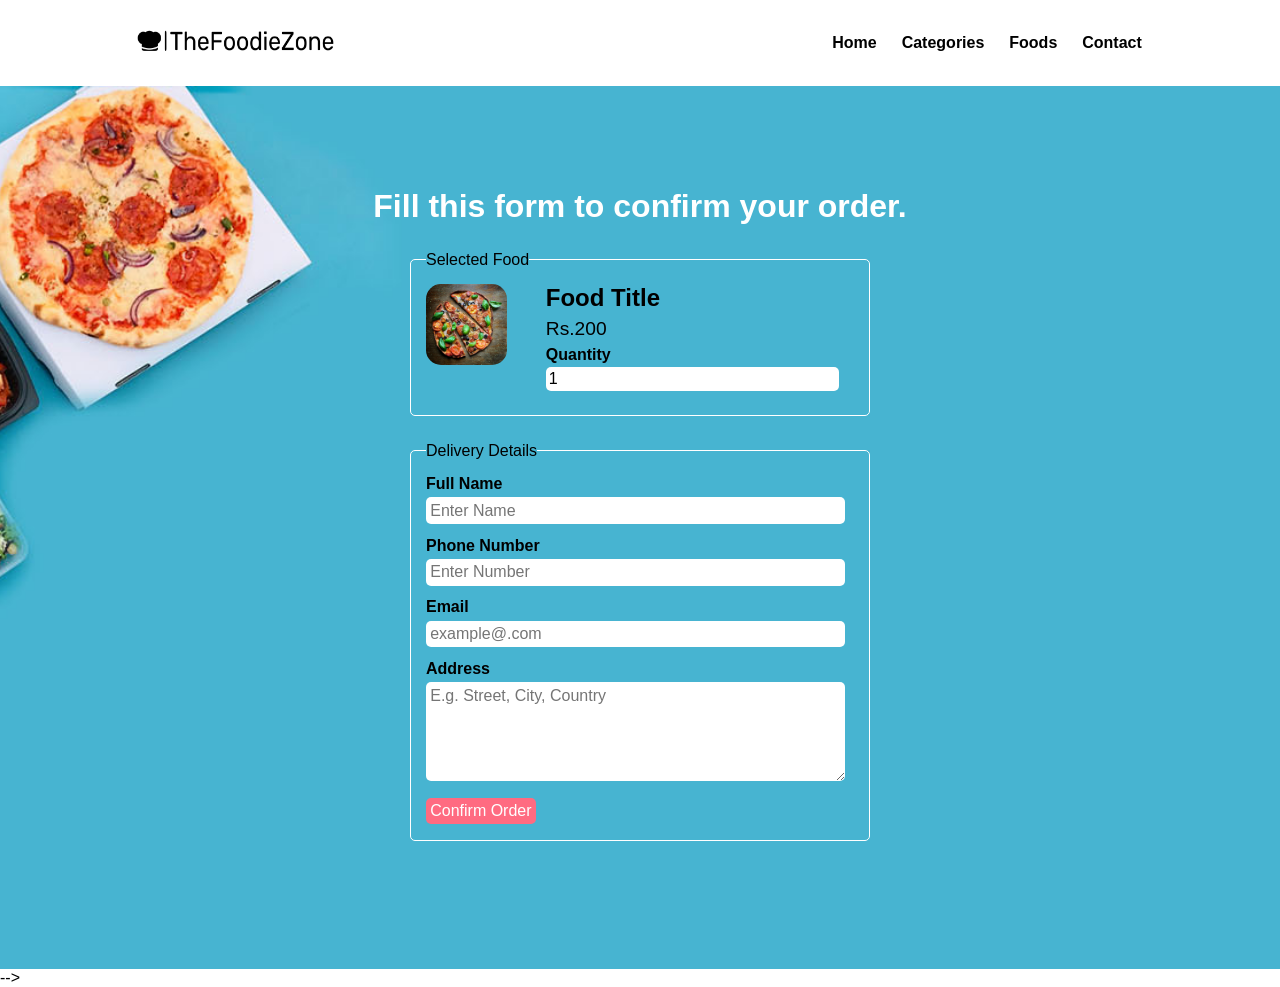
<file: TheFoodieZone/order.html>
<!DOCTYPE html>
<html lang="en">
<head>
    <meta charset="UTF-8">
    <!-- Important to make website responsive -->
    <meta name="viewport" content="width=device-width, initial-scale=1.0">
    <title>Order || TheFoodieZone</title>

    <!-- Link our CSS file -->
    <link rel="stylesheet" href="css/style.css">
</head>

<body>
    <!-- Navbar Section Starts Here -->
    <section class="navbar">
        <div class="container">
            <div class="logo">
                <a href="#" title="Logo">
                    <img src="images/logo.png" alt="Restaurant Logo" class="img-responsive" id="icon">
                </a>
            </div>

            <div class="menu text-right">
                <ul>
                    <li>
                        <a href="index.html">Home</a>
                    </li>
                    <li>
                        <a href="categories.html">Categories</a>
                    </li>
                    <li>
                        <a href="foods.html">Foods</a>
                    </li>
                    <li>
                        <a href="#">Contact</a>
                    </li>
                </ul>
            </div>

            <div class="clearfix"></div>
        </div>
    </section>
    <!-- Navbar Section Ends Here -->

    <!-- fOOD sEARCH Section Starts Here -->
    <section class="food-search" id="food">
        <div class="container">
            
            <h2 class="text-center text-white">Fill this form to confirm your order.</h2>

            <form action="#" class="order">
                <fieldset>
                    <legend>Selected Food</legend>

                    <div class="food-menu-img">
                        <img src="images/menu-pizza.jpg" alt="Chicke Hawain Pizza" class="img-responsive img-curve">
                    </div>
    
                    <div class="food-menu-desc">
                        <h3>Food Title</h3>
                        <p class="food-price">Rs.200</p>

                        <div class="order-label">Quantity</div>
                        <input type="number" name="qty" class="input-responsive" value="1" required>
                        
                    </div>

                </fieldset>
                
                <fieldset>
                    <legend>Delivery Details</legend>
                    <div class="order-label">Full Name</div>
                    <input type="text" name="full-name" placeholder="Enter Name" class="input-responsive" required>

                    <div class="order-label">Phone Number</div>
                    <input type="tel" name="contact" placeholder="Enter Number" class="input-responsive" required>

                    <div class="order-label">Email</div>
                    <input type="email" name="email" placeholder="example@.com" class="input-responsive" required>

                    <div class="order-label">Address</div>
                    <textarea name="address" rows="5" placeholder="E.g. Street, City, Country" class="input-responsive" required></textarea>

                    <input type="submit" name="submit" value="Confirm Order" class="btn btn-primary">
                </fieldset>

            </form>

        </div>
    </section>
    <!-- fOOD sEARCH Section Ends Here -->

    <!-- social Section Starts Here -->
    <!-- <section class="social">
        <div class="container text-center">
            <ul>
                <li>
                    <a href="#"><img src="https://img.icons8.com/fluent/50/000000/facebook-new.png"/></a>
                </li>
                <li>
                    <a href="#"><img src="https://img.icons8.com/fluent/48/000000/instagram-new.png"/></a>
                </li>
                <li>
                    <a href="#"><img src="https://img.icons8.com/fluent/48/000000/twitter.png"/></a>
                </li>
            </ul>
        </div>
    </section>
    <!-- social Section Ends Here -->

    <!-- footer Section Starts Here -->
    <!-- <section class="footer">
        <div class="container text-center">
            <p>All rights reserved. Designed By <a href="#">TheFoodieZone</a></p>
        </div>
    </section> --> -->
    <!-- footer Section Ends Here -->

</body>
</html>
</file>
<file: TheFoodieZone/css/style.css>
/* CSS for All */
*{
    margin: 0 0;
    padding: 0 0;
    font-family: Arial, Helvetica, sans-serif;
}
.container{
    width: 80%;
    margin: 0 auto;
    padding: 1%;
}
#icon{
    width: 215px;
    height: 56px;
}
.img-responsive{
    width: 95%;
    /* height: 56px; */
}
.img-curve{
    border-radius: 15px;
}

.text-right{
    text-align: right;
}
.text-center{
    text-align: center;
}
.text-left{
    text-align: left;
}
.text-white{
    color: white;
}

.clearfix{
    clear: both;
    float: none;
}

a{
    /* color: #ff6b81; */
    color: black;
    text-decoration: none;
}
a:hover{
    color: #ff4757;
}

.btn{
    padding: 1%;
    border: none;
    font-size: 1rem;
    border-radius: 5px;
}

/* .btn{
    background-color: #5d2f36;
    color: white;
    cursor: pointer;
}

.btn:hover{
    color: white;
    background-color: #5d2f36da;
    
} */

.btn-primary{
    background-color: #ff6b81;
    color: white;
    cursor: pointer;
}

.btn-primary:hover{
    color: white;
    background-color: #ff4757;
}

h2{
    color: #2f3542;
    font-size: 2rem;
    margin-bottom: 2%;
}
h3{
    font-size: 1.5rem;
}
.float-container{
    position: relative;
}
.float-text{
    position: absolute;
    bottom: 50px;
    left: 40%;
}
fieldset{
    border: 1px solid white;
    margin: 5%;
    padding: 3%;
    border-radius: 5px;
}

.error{
    padding: 2%;
    columns: red;
}

.success{
    padding: 2%;
    color: green;
}

/* CSSS for navbar section */

.logo{
    width: 10%;
    float: left;
}
.menu{
    line-height: 60px;
}
.menu ul{
    list-style-type: none;
}

.menu ul li{
    display: inline;
    padding: 1%;
    font-weight: bold;
}


/* CSS for Food SEarch Section */

.food-search{
    background-image: url(../images/bg1.jpg);
    background-size: cover;
    background-repeat: no-repeat;
    background-position: center;
    padding: 7% 0;
    /* height: 90vh; */
}
#food{
    background-image: url(../images/bg1.jpg);
    background-size: cover;
    background-repeat: no-repeat;
    background-position: center;
    padding: 7% 0;
    /* height: 56vh; */
}

.food-search input[type="search"]{
    width: 50%;
    padding: 1%;
    font-size: 1rem;
    border: none;
    border-radius: 5px;
}


/* CSS for Categories */
.categories{
    padding: 4% 0;
}

.box-3{
    width: 28%;
    float: left;
    margin: 2%;
}


/* CSS for Food Menu */
.food-menu{
    background-color: #ececec;
    padding: 4% 0;
}
.food-menu-box{
    width: 43%;
    margin: 1%;
    padding: 2%;
    float: left;
    background-color: white;
    border-radius: 15px;
}

.food-menu-img{
    width: 20%;
    float: left;
}

.food-menu-desc{
    width: 70%;
    float: left;
    margin-left: 8%;
}

.food-price{
    font-size: 1.2rem;
    margin: 2% 0;
}
.food-detail{
    font-size: 1rem;
    color: #747d8c;
}


/* CSS for Social */
.social ul{
    list-style-type: none;
}
.social ul li{
    display: inline;
    padding: 1%;
}

/* for Order Section */
.order{
    width: 50%;
    margin: 0 auto;
}
.input-responsive{
    width: 96%;
    padding: 1%;
    margin-bottom: 3%;
    border: none;
    border-radius: 5px;
    font-size: 1rem;
}
.order-label{
    margin-bottom: 1%; 
    font-weight: bold;
}



/* CSS for Mobile Size or Smaller Screen */

@media only screen and (max-width:768px){
    .logo{
        width: 80%;
        float: none;
        margin: 1% auto;
    }

    .menu ul{
        text-align: center;
    }

    .food-search input[type="search"]{
        width: 90%;
        padding: 2%;
        margin-bottom: 3%;
    }

    .btn{
        width: 91%;
        padding: 2%;
    }

    .food-search{
        padding: 10% 0;
    }

    .categories{
        padding: 20% 0;
    }
    h2{
        margin-bottom: 10%;
    }
    .box-3{
        width: 100%;
        margin: 4% auto;
    }

    .food-menu{
        padding: 20% 0;
    }

    .food-menu-box{
        width: 90%;
        padding: 5%;
        margin-bottom: 5%;
    }
    .social{
        padding: 5% 0;
    }
    .order{
        width: 100%;
    }
}
</file>
